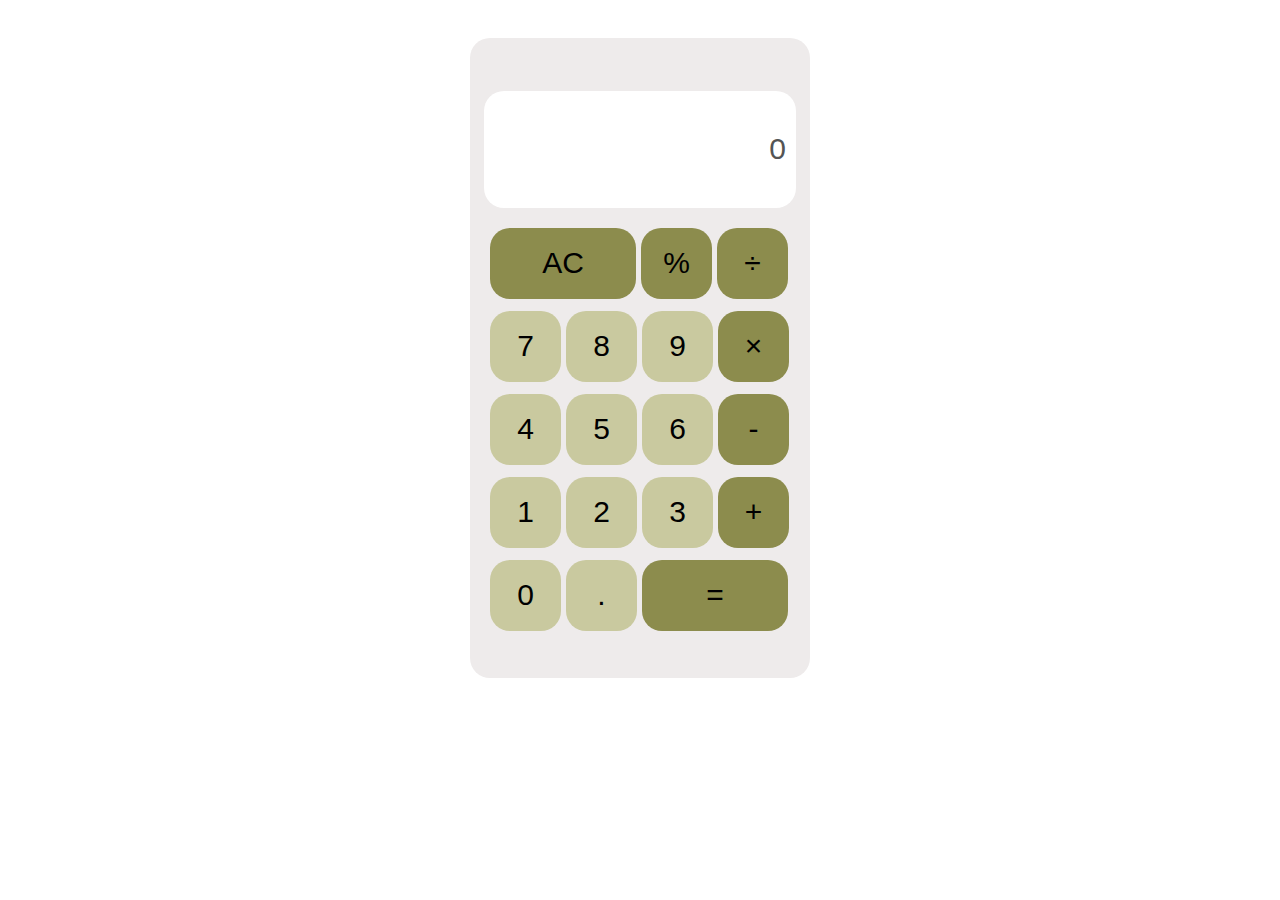
<file: Calculator-javascript/index.html>
<!DOCTYPE html>
<html lang="en">
  <head>
    <meta charset="UTF-8" />
    <meta http-equiv="X-UA-Compatible" content="IE=edge" />
    <meta name="viewport" content="width=device-width, initial-scale=1.0" />
    <link rel="stylesheet" href="style.css" />
    <title>Calculator</title>
  </head>
  <body>
    <main class="card">
      <input type="text" class="calculator-screen" value="0" disabled />
      <!--input angka di screenya,disabled menggunkan keyboard -->
      <div class="calculator-keys">
        <div class="row">
          <button class="all-clear">AC</button>
          <button class="operator percent">%</button>
          <button class="operator" value="/">&divide;</button>
        </div>
        <div class="row">
          <button class="number" value="7">7</button>
          <button class="number" value="8">8</button>
          <button class="number" value="9">9</button>
          <button class="operator" value="*">&times;</button>
        </div>
        <div class="row">
          <button class="number" value="4">4</button>
          <button class="number" value="5">5</button>
          <button class="number" value="6">6</button>
          <button class="operator" value="-">-</button>
        </div>
        <div class="row3">
          <button class="number" value="1">1</button>
          <button class="number" value="2">2</button>
          <button class="number" value="3">3</button>
          <button class="operator" value="+">+</button>
        </div>
        <div class="row4">
          <button class="number" value="0">0</button>
          <button class="decimal" value=".">.</button>
          <button class="operator equal-sign" value="=">=</button>
        </div>
      </div>
    </main>
    <script type="text/javascript" src="script.js"></script>
  </body>
</html>
</file>
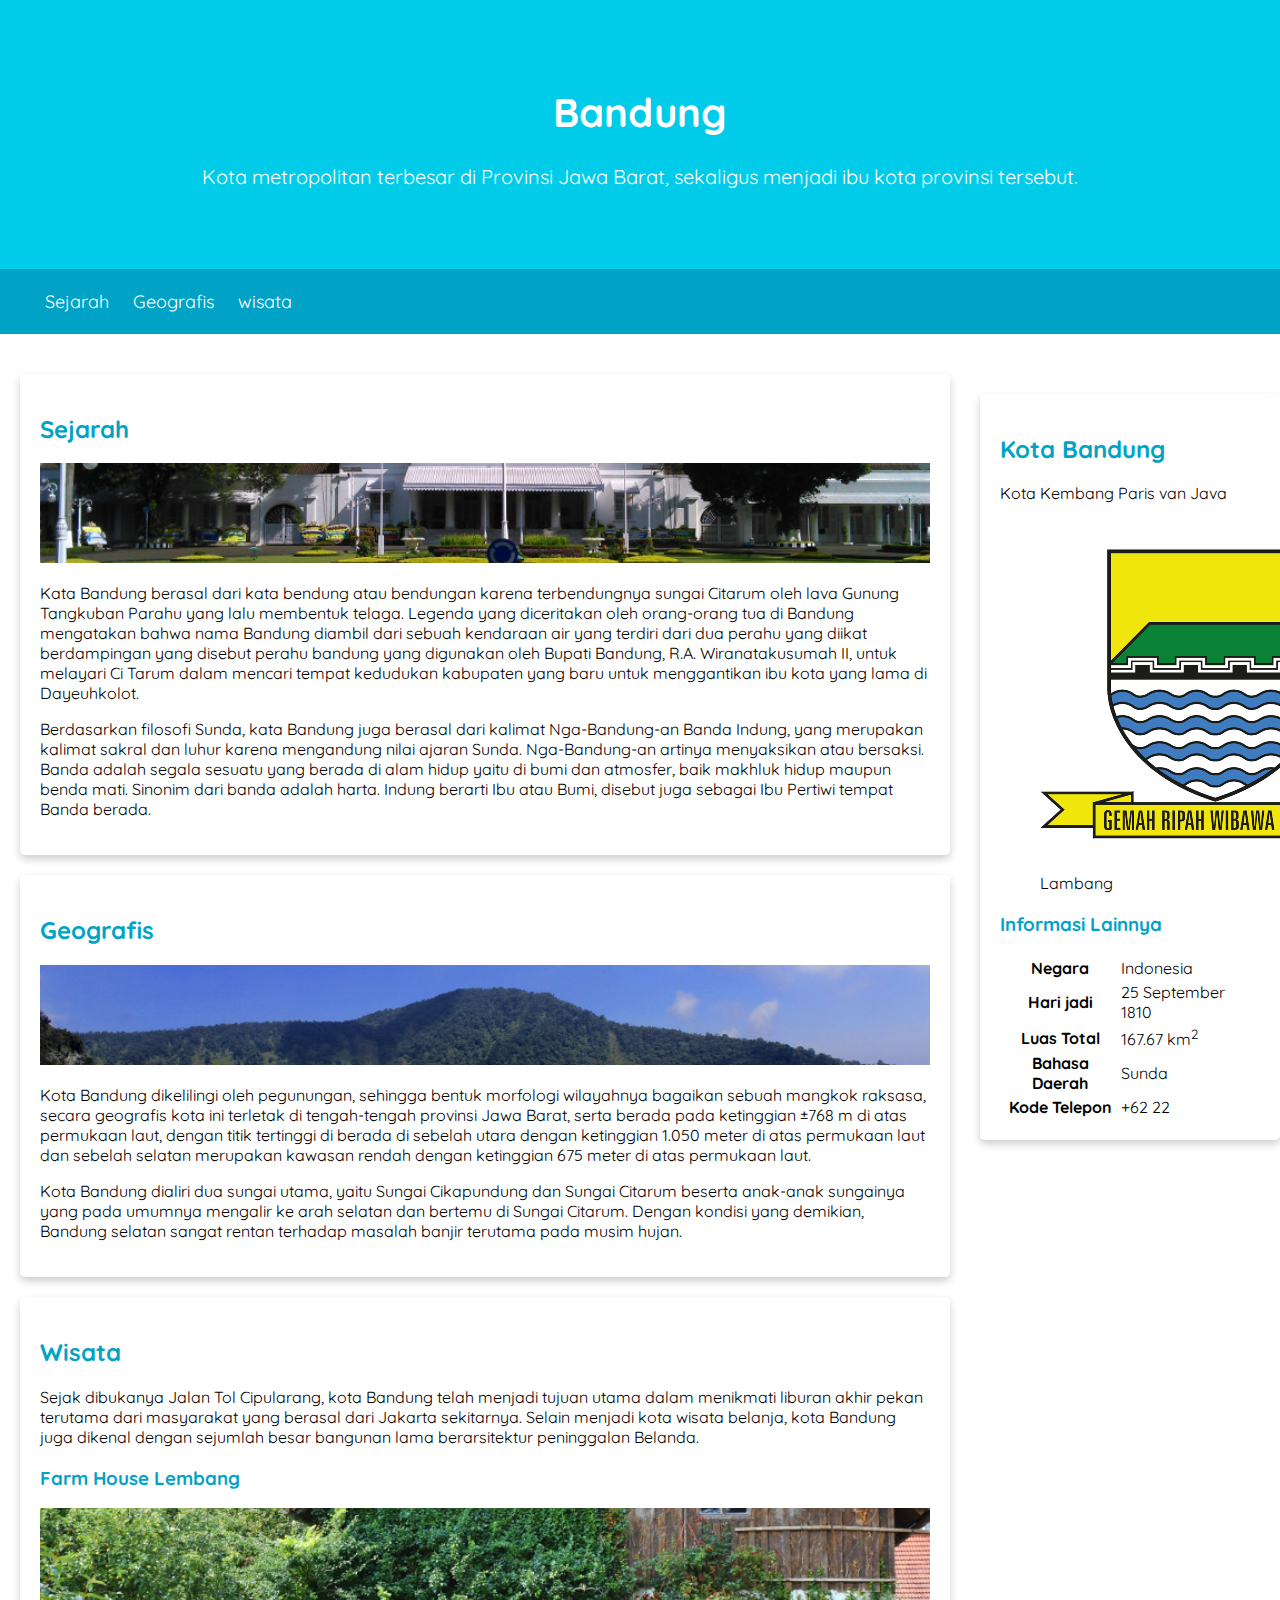
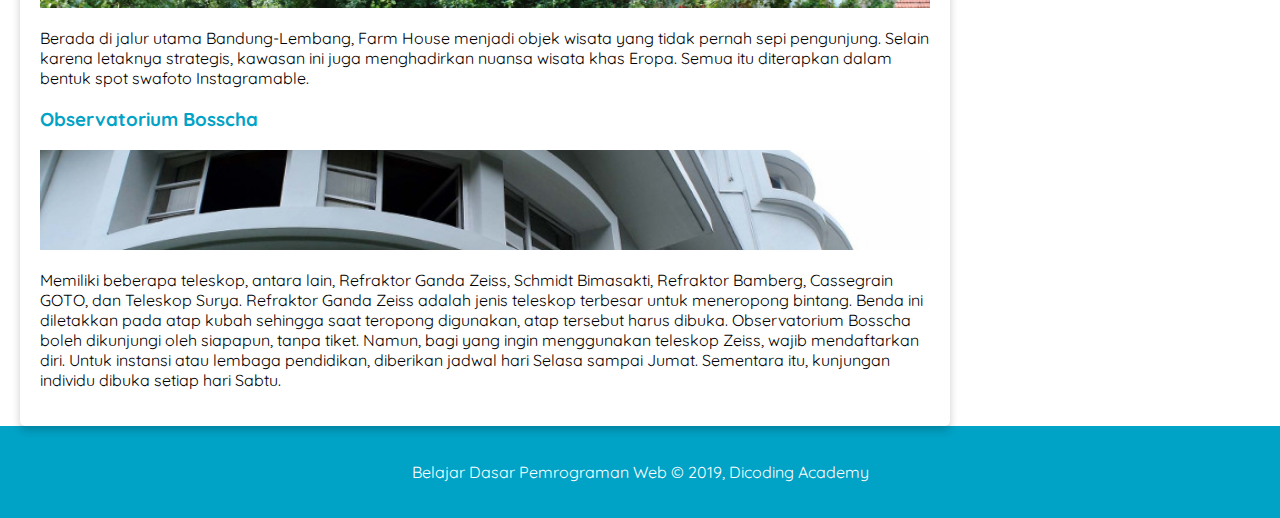
<file: Landing Page/belajarr.html>
<!DOCTYPE html>
<html>
  <head>
    <title>Landing Page</title>
    <link rel="stylesheet" href="belajarr.css" />
    <meta name="viewport" content="width=device-width, initial-scale=1" />
  </head>
  <body>
    <header>
      <div class="jumbotron">
        <h1>Bandung</h1>
        <p>
          Kota metropolitan terbesar di Provinsi Jawa Barat, sekaligus menjadi
          ibu kota provinsi tersebut.
        </p>
      </div>
      <nav>
        <ul>
          <li><a href="">Sejarah</a></li>
          <li><a href="">Geografis</a></li>
          <li><a href="">wisata</a></li>
        </ul>
      </nav>
    </header>

    <main>
      <div id="content">
        <article id="sejarah" class="card">
          <h2>Sejarah</h2>
          <img
            src="assets\image\history.jpg"
            class="featured-image"
            alt="sejarah"
          />
          <p>
            Kata Bandung berasal dari kata bendung atau bendungan karena
            terbendungnya sungai Citarum oleh lava Gunung Tangkuban Parahu yang
            lalu membentuk telaga. Legenda yang diceritakan oleh orang-orang tua
            di Bandung mengatakan bahwa nama Bandung diambil dari sebuah
            kendaraan air yang terdiri dari dua perahu yang diikat berdampingan
            yang disebut perahu bandung yang digunakan oleh Bupati Bandung, R.A.
            Wiranatakusumah II, untuk melayari Ci Tarum dalam mencari tempat
            kedudukan kabupaten yang baru untuk menggantikan ibu kota yang lama
            di Dayeuhkolot.
          </p>
          <p>
            Berdasarkan filosofi Sunda, kata Bandung juga berasal dari kalimat
            Nga-Bandung-an Banda Indung, yang merupakan kalimat sakral dan luhur
            karena mengandung nilai ajaran Sunda. Nga-Bandung-an artinya
            menyaksikan atau bersaksi. Banda adalah segala sesuatu yang berada
            di alam hidup yaitu di bumi dan atmosfer, baik makhluk hidup maupun
            benda mati. Sinonim dari banda adalah harta. Indung berarti Ibu atau
            Bumi, disebut juga sebagai Ibu Pertiwi tempat Banda berada.
          </p>
        </article>

        <article id="geografis" class="card">
          <h2>Geografis</h2>
          <img
            src="assets\image\geografis.jpg"
            class="featured-image"
            alt="geografis"
          />
          <p>
            Kota Bandung dikelilingi oleh pegunungan, sehingga bentuk morfologi
            wilayahnya bagaikan sebuah mangkok raksasa, secara geografis kota
            ini terletak di tengah-tengah provinsi Jawa Barat, serta berada pada
            ketinggian ±768 m di atas permukaan laut, dengan titik tertinggi di
            berada di sebelah utara dengan ketinggian 1.050 meter di atas
            permukaan laut dan sebelah selatan merupakan kawasan rendah dengan
            ketinggian 675 meter di atas permukaan laut.
          </p>

          <p>
            Kota Bandung dialiri dua sungai utama, yaitu Sungai Cikapundung dan
            Sungai Citarum beserta anak-anak sungainya yang pada umumnya
            mengalir ke arah selatan dan bertemu di Sungai Citarum. Dengan
            kondisi yang demikian, Bandung selatan sangat rentan terhadap
            masalah banjir terutama pada musim hujan.
          </p>
        </article>

        <article id="Wisata" class="card">
          <h2>Wisata</h2>
          <p>
            Sejak dibukanya Jalan Tol Cipularang, kota Bandung telah menjadi
            tujuan utama dalam menikmati liburan akhir pekan terutama dari
            masyarakat yang berasal dari Jakarta sekitarnya. Selain menjadi kota
            wisata belanja, kota Bandung juga dikenal dengan sejumlah besar
            bangunan lama berarsitektur peninggalan Belanda.
          </p>
          <h3>Farm House Lembang</h3>
          <img
            src="assets\image\farm-house.jpg"
            class="featured-image"
            alt="farm-house"
          />
          <p>
            Berada di jalur utama Bandung-Lembang, Farm House menjadi objek
            wisata yang tidak pernah sepi pengunjung. Selain karena letaknya
            strategis, kawasan ini juga menghadirkan nuansa wisata khas Eropa.
            Semua itu diterapkan dalam bentuk spot swafoto Instagramable.
          </p>
          <h3>Observatorium Bosscha</h3>
          <img
            src="assets\image\bosscha.jpg"
            class="featured-image"
            alt="bosscha"
          />
          <p>
            Memiliki beberapa teleskop, antara lain, Refraktor Ganda Zeiss,
            Schmidt Bimasakti, Refraktor Bamberg, Cassegrain GOTO, dan Teleskop
            Surya. Refraktor Ganda Zeiss adalah jenis teleskop terbesar untuk
            meneropong bintang. Benda ini diletakkan pada atap kubah sehingga
            saat teropong digunakan, atap tersebut harus dibuka. Observatorium
            Bosscha boleh dikunjungi oleh siapapun, tanpa tiket. Namun, bagi
            yang ingin menggunakan teleskop Zeiss, wajib mendaftarkan diri.
            Untuk instansi atau lembaga pendidikan, diberikan jadwal hari Selasa
            sampai Jumat. Sementara itu, kunjungan individu dibuka setiap hari
            Sabtu.
          </p>
        </article>
      </div>
    </main>

    <aside>
      <article id="profile" class="card">
        <header>
          <h2>Kota Bandung</h2>
          <p>Kota Kembang Paris van Java</p>
          <figure>
            <img src="Kota Bandung.png" />
            <figcaption>Lambang</figcaption>
          </figure>
        </header>

        <section>
          <h3>Informasi Lainnya</h3>
          <table>
            <tr>
              <th>Negara</th>
              <td>Indonesia</td>
            </tr>
            <tr>
              <th>Hari jadi</th>
              <td>25 September 1810</td>
            </tr>
            <tr>
              <th>Luas Total</th>
              <td>167.67 km<sup>2</sup></td>
            </tr>
            <tr>
              <th>Bahasa Daerah</th>
              <td>Sunda</td>
            </tr>
            <tr>
              <th>Kode Telepon</th>
              <td>+62 22</td>
            </tr>
          </table>
        </section>
      </article>
    </aside>
    <footer>
      <p>Belajar Dasar Pemrograman Web &#169; 2019, Dicoding Academy</p>
    </footer>
  </body>
</html>
</file>
<file: Calculator-javascript/style.css>
body {
  background-color: rgb(255, 255, 255);
  display: flex;
  justify-content: center;
  align-items: center;
  padding-top: 30px;
}
.card {
  background-color: rgb(238, 235, 235);
  width: 300px;
  height: 600px;
  display: flex;
  align-items: center;
  justify-content: center;
  flex-direction: column;
  padding: 20px;
  border-radius: 20px;
}
.calculator-screen {
  background-color: rgb(255, 255, 255);
  height: 20%;
  width: 100%;
  border-radius: 20px;
  margin-top: 33px;
  border: none;
  text-align: right;
  font-size: 30px;
  padding-right: 10px;
}

.calculator-screen .input {
  background-color: transparent;
  border: none;
  text-align: end;
  font-size: 30px;
  width: 90%;
  outline: none;
}
.calculator-keys {
  height: 75%;
  margin-top: 10px;
  padding-top: 10px;
  background-color: rgb(238, 235, 235);
  width: 100%;
}
button {
  background-color: rgb(201, 201, 159);
  border: black;
  height: 71px;
  width: 71px;
  display: inline;
  margin-bottom: 12px;
  margin-right: 1px;
  font-size: 30px;
  border-radius: 20px;
}
button:hover {
  background-color: rgb(205, 205, 205);
}
.row .all-clear {
  width: 146px;
}
.row4 .equal-sign {
  width: 146px;
}
.operator,
.equal-sign,
.all-clear {
  background-color: rgb(140, 140, 77);
}
</file>
<file: Landing Page/belajarr.css>
@import url("https://fonts.googleapis.com/css2?family=Quicksand&display=swap");

body {
  font-family: "Quicksand", sans-serif;
  padding: 0;
  margin: 0;
}
* {
  box-sizing: border-box;
}
h2,
h3 {
  color: #00a2c6;
}
main {
  padding: 20px;
  clear: left;
  padding-left: 20px;
}
html {
  background-color: white;
}

.p {
  line-height: 2;
  text-indent: 2em;
  text-align: justify;
}
.jumbotron {
  font-size: 20px;
  padding: 60px;
  background-color: #00cbe8;
  text-align: center;
  color: white;
}
header {
  display: inline;
}
nav {
  background-color: #00a2c6;
  padding: 5px;
  position: sticky;
  top: 0;
}
nav li {
  display: inline;
  list-style-type: none;
  margin-right: 20px;
}
nav a {
  font-size: 18px;
  font-weight: 400;
  text-decoration: none;
  color: white;
}
nav:hover {
  font-weight: bold;
}
footer {
  background-color: #00a2c6;
  padding: 20px;
  color: white;
  text-align: center;
  font-weight: 400;
  clear: both;
}
.profile header {
  text-align: center;
}
.profile img {
  width: 200px;
}
.featured-image {
  width: 100%;
  max-height: 100px;
  object-fit: cover;
  object-position: center;
}
.card {
  box-shadow: 0 4px 8px 0 rgba(0, 0, 0, 0.2);
  border-radius: 5px;
  padding: 20px;
  margin-top: 20px;
}

#content {
  float: left;
  width: 75%;
}
aside {
  float: right;
  width: 25%;
  padding-left: 20px;
}
@media screen and (max-width: 1000px) {
  #content,
  aside {
    width: 100%;
    padding: 0;
  }
}
</file>
